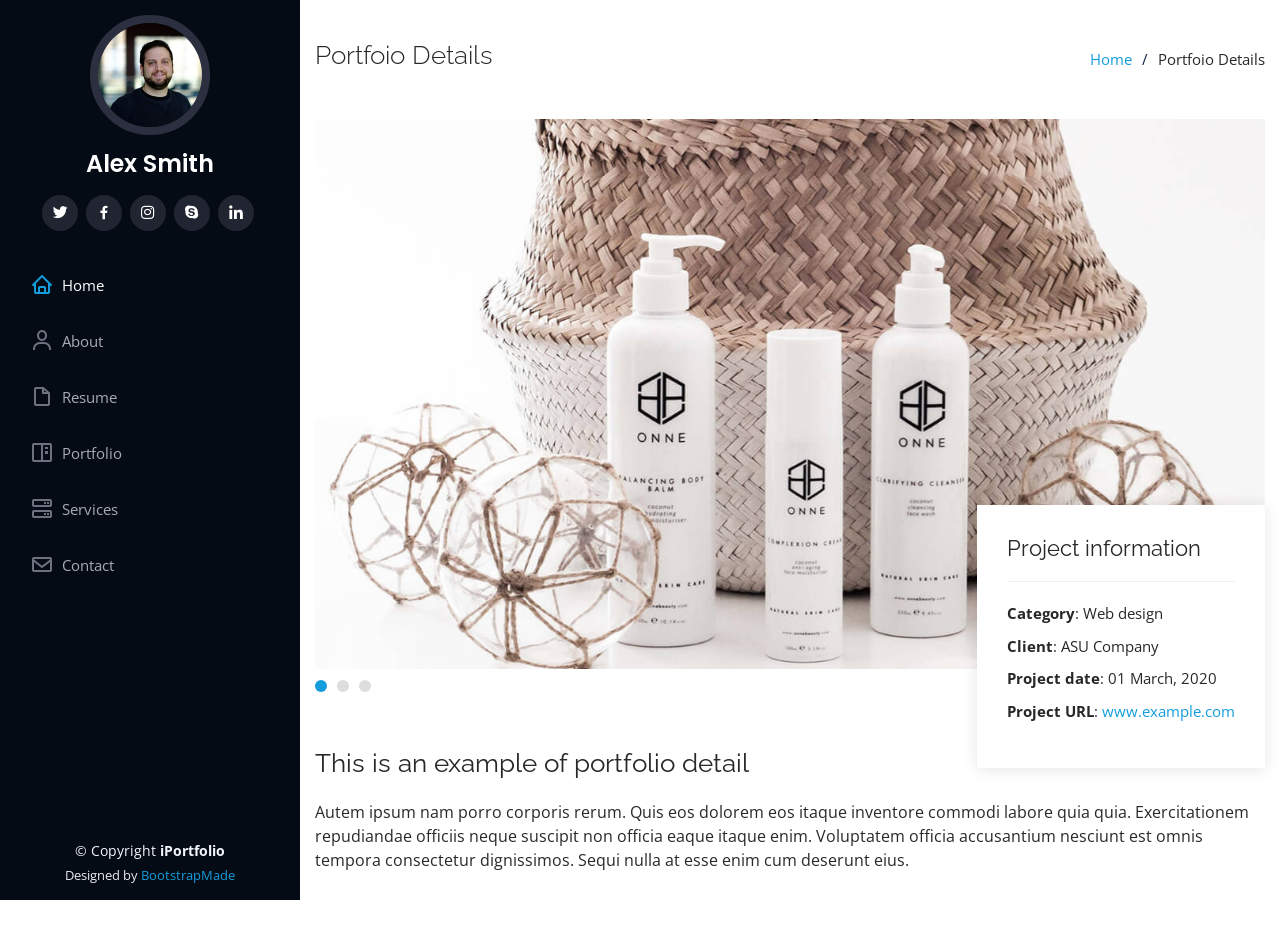
<file: portfolio-details.html>
<!DOCTYPE html>
<html lang="en">

<head>
  <meta charset="utf-8">
  <meta content="width=device-width, initial-scale=1.0" name="viewport">

  <title>Portfolio Details - iPortfolio Bootstrap Template</title>
  <meta content="" name="descriptison">
  <meta content="" name="keywords">

  <!-- Favicons -->
  <link href="assets/img/favicon.png" rel="icon">
  <link href="assets/img/apple-touch-icon.png" rel="apple-touch-icon">

  <!-- Google Fonts -->
  <link href="https://fonts.googleapis.com/css?family=Open+Sans:300,300i,400,400i,600,600i,700,700i|Raleway:300,300i,400,400i,500,500i,600,600i,700,700i|Poppins:300,300i,400,400i,500,500i,600,600i,700,700i" rel="stylesheet">

  <!-- Vendor CSS Files -->
  <link href="assets/vendor/bootstrap/css/bootstrap.min.css" rel="stylesheet">
  <link href="assets/vendor/icofont/icofont.min.css" rel="stylesheet">
  <link href="assets/vendor/boxicons/css/boxicons.min.css" rel="stylesheet">
  <link href="assets/vendor/venobox/venobox.css" rel="stylesheet">
  <link href="assets/vendor/owl.carousel/assets/owl.carousel.min.css" rel="stylesheet">
  <link href="assets/vendor/aos/aos.css" rel="stylesheet">

  <!-- Template Main CSS File -->
  <link href="assets/css/style.css" rel="stylesheet">

  <!-- =======================================================
  * Template Name: iPortfolio - v1.2.1
  * Template URL: https://bootstrapmade.com/iportfolio-bootstrap-portfolio-websites-template/
  * Author: BootstrapMade.com
  * License: https://bootstrapmade.com/license/
  ======================================================== -->
</head>

<body>

  <!-- ======= Mobile nav toggle button ======= -->
  <button type="button" class="mobile-nav-toggle d-xl-none"><i class="icofont-navigation-menu"></i></button>

  <!-- ======= Header ======= -->
  <header id="header">
    <div class="d-flex flex-column">

      <div class="profile">
        <img src="assets/img/test.jpeg" alt="" class="img-fluid rounded-circle">
        <h1 class="text-light"><a href="index.html">Alex Smith</a></h1>
        <div class="social-links mt-3 text-center">
          <a href="#" class="twitter"><i class="bx bxl-twitter"></i></a>
          <a href="#" class="facebook"><i class="bx bxl-facebook"></i></a>
          <a href="#" class="instagram"><i class="bx bxl-instagram"></i></a>
          <a href="#" class="google-plus"><i class="bx bxl-skype"></i></a>
          <a href="#" class="linkedin"><i class="bx bxl-linkedin"></i></a>
        </div>
      </div>

      <nav class="nav-menu">
        <ul>
          <li class="active"><a href="index.html"><i class="bx bx-home"></i> <span>Home</span></a></li>
          <li><a href="#about"><i class="bx bx-user"></i> <span>About</span></a></li>
          <li><a href="#resume"><i class="bx bx-file-blank"></i> <span>Resume</span></a></li>
          <li><a href="#portfolio"><i class="bx bx-book-content"></i> Portfolio</a></li>
          <li><a href="#services"><i class="bx bx-server"></i> Services</a></li>
          <li><a href="#contact"><i class="bx bx-envelope"></i> Contact</a></li>

        </ul>
      </nav><!-- .nav-menu -->
      <button type="button" class="mobile-nav-toggle d-xl-none"><i class="icofont-navigation-menu"></i></button>

    </div>
  </header><!-- End Header -->

  <main id="main">

    <!-- ======= Breadcrumbs ======= -->
    <section id="breadcrumbs" class="breadcrumbs">
      <div class="container">

        <div class="d-flex justify-content-between align-items-center">
          <h2>Portfoio Details</h2>
          <ol>
            <li><a href="index.html">Home</a></li>
            <li>Portfoio Details</li>
          </ol>
        </div>

      </div>
    </section><!-- End Breadcrumbs -->

    <!-- ======= Portfolio Details Section ======= -->
    <section id="portfolio-details" class="portfolio-details">
      <div class="container">

        <div class="portfolio-details-container">

          <div class="owl-carousel portfolio-details-carousel">
            <img src="assets/img/portfolio-details-1.jpg" class="img-fluid" alt="">
            <img src="assets/img/portfolio-details-2.jpg" class="img-fluid" alt="">
            <img src="assets/img/portfolio-details-3.jpg" class="img-fluid" alt="">
          </div>

          <div class="portfolio-info">
            <h3>Project information</h3>
            <ul>
              <li><strong>Category</strong>: Web design</li>
              <li><strong>Client</strong>: ASU Company</li>
              <li><strong>Project date</strong>: 01 March, 2020</li>
              <li><strong>Project URL</strong>: <a href="#">www.example.com</a></li>
            </ul>
          </div>

        </div>

        <div class="portfolio-description">
          <h2>This is an example of portfolio detail</h2>
          <p>
            Autem ipsum nam porro corporis rerum. Quis eos dolorem eos itaque inventore commodi labore quia quia. Exercitationem repudiandae officiis neque suscipit non officia eaque itaque enim. Voluptatem officia accusantium nesciunt est omnis tempora consectetur dignissimos. Sequi nulla at esse enim cum deserunt eius.
          </p>
        </div>

      </div>
    </section><!-- End Portfolio Details Section -->

  </main><!-- End #main -->

  <!-- ======= Footer ======= -->
  <footer id="footer">
    <div class="container">
      <div class="copyright">
        &copy; Copyright <strong><span>iPortfolio</span></strong>
      </div>
      <div class="credits">
        <!-- All the links in the footer should remain intact. -->
        <!-- You can delete the links only if you purchased the pro version. -->
        <!-- Licensing information: https://bootstrapmade.com/license/ -->
        <!-- Purchase the pro version with working PHP/AJAX contact form: https://bootstrapmade.com/iportfolio-bootstrap-portfolio-websites-template/ -->
        Designed by <a href="https://bootstrapmade.com/">BootstrapMade</a>
      </div>
    </div>
  </footer><!-- End  Footer -->

  <a href="#" class="back-to-top"><i class="icofont-simple-up"></i></a>

  <!-- Vendor JS Files -->
  <script src="assets/vendor/jquery/jquery.min.js"></script>
  <script src="assets/vendor/bootstrap/js/bootstrap.bundle.min.js"></script>
  <script src="assets/vendor/jquery.easing/jquery.easing.min.js"></script>
  <script src="assets/vendor/php-email-form/validate.js"></script>
  <script src="assets/vendor/waypoints/jquery.waypoints.min.js"></script>
  <script src="assets/vendor/counterup/counterup.min.js"></script>
  <script src="assets/vendor/isotope-layout/isotope.pkgd.min.js"></script>
  <script src="assets/vendor/venobox/venobox.min.js"></script>
  <script src="assets/vendor/owl.carousel/owl.carousel.min.js"></script>
  <script src="assets/vendor/typed.js/typed.min.js"></script>
  <script src="assets/vendor/aos/aos.js"></script>

  <!-- Template Main JS File -->
  <script src="assets/js/main.js"></script>

</body>

</html>
</file>
<file: assets/vendor/venobox/venobox.css>
/* ------ venobox.css --------*/
.vbox-overlay *, .vbox-overlay *:before, .vbox-overlay *:after{
    -webkit-backface-visibility: hidden;
    -webkit-box-sizing:border-box;
    -moz-box-sizing:border-box;
    box-sizing:border-box;
}
.vbox-overlay * { 
    -webkit-backface-visibility: visible;
    backface-visibility: visible;
}
.vbox-overlay{
    display: -webkit-flex;
    display: flex;
    -webkit-flex-direction: column;
    flex-direction: column;
    -webkit-justify-content: center;
    justify-content: center;
    -webkit-align-items: center;
    align-items: center;
    position: fixed;
    left: 0;
    top: 0;
    bottom: 0;
    right: 0;
    z-index: 1040;
    -webkit-transform:translateZ(1000px);
    transform: translateZ(1000px);
    transform-style: preserve-3d;
}

/* ----- navigation ----- */
.vbox-title{
    width: 100%;
    height: 40px;
    float: left;
    text-align: center;
    line-height: 28px;
    font-size: 12px;
    padding: 6px 40px;
    overflow: hidden;
    position: fixed;
    display: none;
    left: 0;
    z-index: 1050;
}
.vbox-close{
    cursor: pointer;
    position: fixed;
    top: -1px;
    right: 0;
    width: 50px;
    height: 40px;
    padding: 6px;
    display: block;
    background-position:10px center;
    overflow: hidden;
    font-size: 24px;
    line-height: 1;
    text-align: center;
    z-index: 1050;
}
.vbox-num{
    cursor: pointer;
    position: fixed;
    left: 0;
    height: 40px;
    display: block;
    overflow: hidden;
    line-height: 28px;
    font-size: 12px;
    padding: 6px 10px;
    display: none;
    z-index: 1050;
}
/* ----- navigation ARROWS ----- */
.vbox-next, .vbox-prev{
    position: fixed;
    top: 50%;
    margin-top: -15px;
    overflow: hidden;
    cursor: pointer;
    display: block;
    width: 45px;
    height: 45px;
    z-index: 1050;
}
.vbox-next span, .vbox-prev span{
    position: relative;
    width: 20px;
    height: 20px;
    border: 2px solid transparent;
    border-top-color: #B6B6B6;
    border-right-color: #B6B6B6;
    text-indent: -100px;
    position: absolute;
    top: 8px;
    display: block;
}
.vbox-prev{
    left: 15px;
}
.vbox-next{
    right: 15px;
}
.vbox-prev span{
    left: 10px;
    -ms-transform: rotate(-135deg);
    -webkit-transform: rotate(-135deg);
    transform: rotate(-135deg);
}
.vbox-next span{
    -ms-transform: rotate(45deg);
    -webkit-transform: rotate(45deg);
    transform: rotate(45deg);
    right: 10px;
}
/* ------- inline window ------ */
.vbox-inline{
    width: 420px;
    height: 315px;
    height: 70vh;
    padding: 10px;
    background: #fff;
    margin: 0 auto;
    overflow: auto;
    text-align: left;
}
/* ------- Video & iFrames window ------ */
.venoframe{
    max-width: 100%;
    width: 100%;
    border: none;
    width: 100%;
    height: 260px;
    height: 70vh;
}
.venoframe.vbvid{
    height: 260px;
}
@media (min-width: 768px) {
    .venoframe, .vbox-inline{
        width: 90%;
        height: 360px;
        height: 70vh;
    }
    .venoframe.vbvid{
        width: 640px;
        height: 360px;
    }
}
@media (min-width: 992px) {
    .venoframe, .vbox-inline{
        max-width: 1200px;
        width: 80%;
        height: 540px;
        height: 70vh;
    }
    .venoframe.vbvid{
        width: 960px;
        height: 540px;
    }
}
/* 
Please do NOT edit this part! 
or at least read this note: http://i.imgur.com/7C0ws9e.gif
*/
.vbox-open{
    overflow: hidden;
}
.vbox-container{
    position: absolute;
    left: 0;
    right: 0;
    top: 0;
    bottom: 0;
    overflow-x: hidden;
    overflow-y: scroll;
    overflow-scrolling: touch;
    -webkit-overflow-scrolling: touch;
    z-index: 20;
    max-height: 100%;

}

.vbox-content{
    text-align: center;
    float: left;
    width: 100%;
    position: relative;
    overflow: hidden;
    padding: 20px 4%;
}
.vbox-container img{
    max-width: 100%;
    height: auto;
}
.vbox-figlio{
    box-shadow: 0 0 12px rgba(0,0,0,0.19), 0 6px 6px rgba(0,0,0,0.23);
    max-width: 100%;
    text-align: initial;
}
img.vbox-figlio{
    -webkit-user-select: none;
-khtml-user-select: none;
-moz-user-select: none;
-o-user-select: none;
user-select: none;
}
.vbox-content.swipe-left{
    margin-left: -200px !important;
}
.vbox-content.swipe-right{
    margin-left: 200px !important;
}
.vbox-animated{
    webkit-transition: margin 300ms ease-out;
    transition: margin 300ms ease-out;
}

/* ---------- preloader ----------
 * SPINKIT 
 * http://tobiasahlin.com/spinkit/
-------------------------------- */
.sk-double-bounce,.sk-rotating-plane{width:40px;height:40px;margin:40px auto}.sk-rotating-plane{background-color:#333;-webkit-animation:sk-rotatePlane 1.2s infinite ease-in-out;animation:sk-rotatePlane 1.2s infinite ease-in-out}@-webkit-keyframes sk-rotatePlane{0%{-webkit-transform:perspective(120px) rotateX(0) rotateY(0);transform:perspective(120px) rotateX(0) rotateY(0)}50%{-webkit-transform:perspective(120px) rotateX(-180.1deg) rotateY(0);transform:perspective(120px) rotateX(-180.1deg) rotateY(0)}100%{-webkit-transform:perspective(120px) rotateX(-180deg) rotateY(-179.9deg);transform:perspective(120px) rotateX(-180deg) rotateY(-179.9deg)}}@keyframes sk-rotatePlane{0%{-webkit-transform:perspective(120px) rotateX(0) rotateY(0);transform:perspective(120px) rotateX(0) rotateY(0)}50%{-webkit-transform:perspective(120px) rotateX(-180.1deg) rotateY(0);transform:perspective(120px) rotateX(-180.1deg) rotateY(0)}100%{-webkit-transform:perspective(120px) rotateX(-180deg) rotateY(-179.9deg);transform:perspective(120px) rotateX(-180deg) rotateY(-179.9deg)}}.sk-double-bounce{position:relative}.sk-double-bounce .sk-child{width:100%;height:100%;border-radius:50%;background-color:#333;opacity:.6;position:absolute;top:0;left:0;-webkit-animation:sk-doubleBounce 2s infinite ease-in-out;animation:sk-doubleBounce 2s infinite ease-in-out}.sk-chasing-dots .sk-child,.sk-spinner-pulse,.sk-three-bounce .sk-child{background-color:#333;border-radius:100%}.sk-double-bounce .sk-double-bounce2{-webkit-animation-delay:-1s;animation-delay:-1s}@-webkit-keyframes sk-doubleBounce{0%,100%{-webkit-transform:scale(0);transform:scale(0)}50%{-webkit-transform:scale(1);transform:scale(1)}}@keyframes sk-doubleBounce{0%,100%{-webkit-transform:scale(0);transform:scale(0)}50%{-webkit-transform:scale(1);transform:scale(1)}}.sk-wave{margin:40px auto;width:50px;height:40px;text-align:center;font-size:10px}.sk-wave .sk-rect{background-color:#333;height:100%;width:6px;display:inline-block;-webkit-animation:sk-waveStretchDelay 1.2s infinite ease-in-out;animation:sk-waveStretchDelay 1.2s infinite ease-in-out}.sk-wave .sk-rect1{-webkit-animation-delay:-1.2s;animation-delay:-1.2s}.sk-wave .sk-rect2{-webkit-animation-delay:-1.1s;animation-delay:-1.1s}.sk-wave .sk-rect3{-webkit-animation-delay:-1s;animation-delay:-1s}.sk-wave .sk-rect4{-webkit-animation-delay:-.9s;animation-delay:-.9s}.sk-wave .sk-rect5{-webkit-animation-delay:-.8s;animation-delay:-.8s}@-webkit-keyframes sk-waveStretchDelay{0%,100%,40%{-webkit-transform:scaleY(.4);transform:scaleY(.4)}20%{-webkit-transform:scaleY(1);transform:scaleY(1)}}@keyframes sk-waveStretchDelay{0%,100%,40%{-webkit-transform:scaleY(.4);transform:scaleY(.4)}20%{-webkit-transform:scaleY(1);transform:scaleY(1)}}.sk-wandering-cubes{margin:40px auto;width:40px;height:40px;position:relative}.sk-wandering-cubes .sk-cube{background-color:#333;width:10px;height:10px;position:absolute;top:0;left:0;-webkit-animation:sk-wanderingCube 1.8s ease-in-out -1.8s infinite both;animation:sk-wanderingCube 1.8s ease-in-out -1.8s infinite both}.sk-chasing-dots,.sk-spinner-pulse{width:40px;height:40px;margin:40px auto}.sk-wandering-cubes .sk-cube2{-webkit-animation-delay:-.9s;animation-delay:-.9s}@-webkit-keyframes sk-wanderingCube{0%{-webkit-transform:rotate(0);transform:rotate(0)}25%{-webkit-transform:translateX(30px) rotate(-90deg) scale(.5);transform:translateX(30px) rotate(-90deg) scale(.5)}50%{-webkit-transform:translateX(30px) translateY(30px) rotate(-179deg);transform:translateX(30px) translateY(30px) rotate(-179deg)}50.1%{-webkit-transform:translateX(30px) translateY(30px) rotate(-180deg);transform:translateX(30px) translateY(30px) rotate(-180deg)}75%{-webkit-transform:translateX(0) translateY(30px) rotate(-270deg) scale(.5);transform:translateX(0) translateY(30px) rotate(-270deg) scale(.5)}100%{-webkit-transform:rotate(-360deg);transform:rotate(-360deg)}}@keyframes sk-wanderingCube{0%{-webkit-transform:rotate(0);transform:rotate(0)}25%{-webkit-transform:translateX(30px) rotate(-90deg) scale(.5);transform:translateX(30px) rotate(-90deg) scale(.5)}50%{-webkit-transform:translateX(30px) translateY(30px) rotate(-179deg);transform:translateX(30px) translateY(30px) rotate(-179deg)}50.1%{-webkit-transform:translateX(30px) translateY(30px) rotate(-180deg);transform:translateX(30px) translateY(30px) rotate(-180deg)}75%{-webkit-transform:translateX(0) translateY(30px) rotate(-270deg) scale(.5);transform:translateX(0) translateY(30px) rotate(-270deg) scale(.5)}100%{-webkit-transform:rotate(-360deg);transform:rotate(-360deg)}}.sk-spinner-pulse{-webkit-animation:sk-pulseScaleOut 1s infinite ease-in-out;animation:sk-pulseScaleOut 1s infinite ease-in-out}@-webkit-keyframes sk-pulseScaleOut{0%{-webkit-transform:scale(0);transform:scale(0)}100%{-webkit-transform:scale(1);transform:scale(1);opacity:0}}@keyframes sk-pulseScaleOut{0%{-webkit-transform:scale(0);transform:scale(0)}100%{-webkit-transform:scale(1);transform:scale(1);opacity:0}}.sk-chasing-dots{position:relative;text-align:center;-webkit-animation:sk-chasingDotsRotate 2s infinite linear;animation:sk-chasingDotsRotate 2s infinite linear}.sk-chasing-dots .sk-child{width:60%;height:60%;display:inline-block;position:absolute;top:0;-webkit-animation:sk-chasingDotsBounce 2s infinite ease-in-out;animation:sk-chasingDotsBounce 2s infinite ease-in-out}.sk-chasing-dots .sk-dot2{top:auto;bottom:0;-webkit-animation-delay:-1s;animation-delay:-1s}@-webkit-keyframes sk-chasingDotsRotate{100%{-webkit-transform:rotate(360deg);transform:rotate(360deg)}}@keyframes sk-chasingDotsRotate{100%{-webkit-transform:rotate(360deg);transform:rotate(360deg)}}@-webkit-keyframes sk-chasingDotsBounce{0%,100%{-webkit-transform:scale(0);transform:scale(0)}50%{-webkit-transform:scale(1);transform:scale(1)}}@keyframes sk-chasingDotsBounce{0%,100%{-webkit-transform:scale(0);transform:scale(0)}50%{-webkit-transform:scale(1);transform:scale(1)}}.sk-three-bounce{margin:40px auto;width:80px;text-align:center}.sk-three-bounce .sk-child{width:20px;height:20px;display:inline-block;-webkit-animation:sk-three-bounce 1.4s ease-in-out 0s infinite both;animation:sk-three-bounce 1.4s ease-in-out 0s infinite both}.sk-circle .sk-child:before,.sk-fading-circle .sk-circle:before{display:block;border-radius:100%;content:'';background-color:#333}.sk-three-bounce .sk-bounce1{-webkit-animation-delay:-.32s;animation-delay:-.32s}.sk-three-bounce .sk-bounce2{-webkit-animation-delay:-.16s;animation-delay:-.16s}@-webkit-keyframes sk-three-bounce{0%,100%,80%{-webkit-transform:scale(0);transform:scale(0)}40%{-webkit-transform:scale(1);transform:scale(1)}}@keyframes sk-three-bounce{0%,100%,80%{-webkit-transform:scale(0);transform:scale(0)}40%{-webkit-transform:scale(1);transform:scale(1)}}.sk-circle{margin:40px auto;width:40px;height:40px;position:relative}.sk-circle .sk-child{width:100%;height:100%;position:absolute;left:0;top:0}.sk-circle .sk-child:before{margin:0 auto;width:15%;height:15%;-webkit-animation:sk-circleBounceDelay 1.2s infinite ease-in-out both;animation:sk-circleBounceDelay 1.2s infinite ease-in-out both}.sk-circle .sk-circle2{-webkit-transform:rotate(30deg);-ms-transform:rotate(30deg);transform:rotate(30deg)}.sk-circle .sk-circle3{-webkit-transform:rotate(60deg);-ms-transform:rotate(60deg);transform:rotate(60deg)}.sk-circle .sk-circle4{-webkit-transform:rotate(90deg);-ms-transform:rotate(90deg);transform:rotate(90deg)}.sk-circle .sk-circle5{-webkit-transform:rotate(120deg);-ms-transform:rotate(120deg);transform:rotate(120deg)}.sk-circle .sk-circle6{-webkit-transform:rotate(150deg);-ms-transform:rotate(150deg);transform:rotate(150deg)}.sk-circle .sk-circle7{-webkit-transform:rotate(180deg);-ms-transform:rotate(180deg);transform:rotate(180deg)}.sk-circle .sk-circle8{-webkit-transform:rotate(210deg);-ms-transform:rotate(210deg);transform:rotate(210deg)}.sk-circle .sk-circle9{-webkit-transform:rotate(240deg);-ms-transform:rotate(240deg);transform:rotate(240deg)}.sk-circle .sk-circle10{-webkit-transform:rotate(270deg);-ms-transform:rotate(270deg);transform:rotate(270deg)}.sk-circle .sk-circle11{-webkit-transform:rotate(300deg);-ms-transform:rotate(300deg);transform:rotate(300deg)}.sk-circle .sk-circle12{-webkit-transform:rotate(330deg);-ms-transform:rotate(330deg);transform:rotate(330deg)}.sk-circle .sk-circle2:before{-webkit-animation-delay:-1.1s;animation-delay:-1.1s}.sk-circle .sk-circle3:before{-webkit-animation-delay:-1s;animation-delay:-1s}.sk-circle .sk-circle4:before{-webkit-animation-delay:-.9s;animation-delay:-.9s}.sk-circle .sk-circle5:before{-webkit-animation-delay:-.8s;animation-delay:-.8s}.sk-circle .sk-circle6:before{-webkit-animation-delay:-.7s;animation-delay:-.7s}.sk-circle .sk-circle7:before{-webkit-animation-delay:-.6s;animation-delay:-.6s}.sk-circle .sk-circle8:before{-webkit-animation-delay:-.5s;animation-delay:-.5s}.sk-circle .sk-circle9:before{-webkit-animation-delay:-.4s;animation-delay:-.4s}.sk-circle .sk-circle10:before{-webkit-animation-delay:-.3s;animation-delay:-.3s}.sk-circle .sk-circle11:before{-webkit-animation-delay:-.2s;animation-delay:-.2s}.sk-circle .sk-circle12:before{-webkit-animation-delay:-.1s;animation-delay:-.1s}@-webkit-keyframes sk-circleBounceDelay{0%,100%,80%{-webkit-transform:scale(0);transform:scale(0)}40%{-webkit-transform:scale(1);transform:scale(1)}}@keyframes sk-circleBounceDelay{0%,100%,80%{-webkit-transform:scale(0);transform:scale(0)}40%{-webkit-transform:scale(1);transform:scale(1)}}.sk-cube-grid{width:40px;height:40px;margin:40px auto}.sk-cube-grid .sk-cube{width:33.33%;height:33.33%;background-color:#333;float:left;-webkit-animation:sk-cubeGridScaleDelay 1.3s infinite ease-in-out;animation:sk-cubeGridScaleDelay 1.3s infinite ease-in-out}.sk-cube-grid .sk-cube1{-webkit-animation-delay:.2s;animation-delay:.2s}.sk-cube-grid .sk-cube2{-webkit-animation-delay:.3s;animation-delay:.3s}.sk-cube-grid .sk-cube3{-webkit-animation-delay:.4s;animation-delay:.4s}.sk-cube-grid .sk-cube4{-webkit-animation-delay:.1s;animation-delay:.1s}.sk-cube-grid .sk-cube5{-webkit-animation-delay:.2s;animation-delay:.2s}.sk-cube-grid .sk-cube6{-webkit-animation-delay:.3s;animation-delay:.3s}.sk-cube-grid .sk-cube7{-webkit-animation-delay:0ms;animation-delay:0ms}.sk-cube-grid .sk-cube8{-webkit-animation-delay:.1s;animation-delay:.1s}.sk-cube-grid .sk-cube9{-webkit-animation-delay:.2s;animation-delay:.2s}@-webkit-keyframes sk-cubeGridScaleDelay{0%,100%,70%{-webkit-transform:scale3D(1,1,1);transform:scale3D(1,1,1)}35%{-webkit-transform:scale3D(0,0,1);transform:scale3D(0,0,1)}}@keyframes sk-cubeGridScaleDelay{0%,100%,70%{-webkit-transform:scale3D(1,1,1);transform:scale3D(1,1,1)}35%{-webkit-transform:scale3D(0,0,1);transform:scale3D(0,0,1)}}.sk-fading-circle{margin:40px auto;width:40px;height:40px;position:relative}.sk-fading-circle .sk-circle{width:100%;height:100%;position:absolute;left:0;top:0}.sk-fading-circle .sk-circle:before{margin:0 auto;width:15%;height:15%;-webkit-animation:sk-circleFadeDelay 1.2s infinite ease-in-out both;animation:sk-circleFadeDelay 1.2s infinite ease-in-out both}.sk-fading-circle .sk-circle2{-webkit-transform:rotate(30deg);-ms-transform:rotate(30deg);transform:rotate(30deg)}.sk-fading-circle .sk-circle3{-webkit-transform:rotate(60deg);-ms-transform:rotate(60deg);transform:rotate(60deg)}.sk-fading-circle .sk-circle4{-webkit-transform:rotate(90deg);-ms-transform:rotate(90deg);transform:rotate(90deg)}.sk-fading-circle .sk-circle5{-webkit-transform:rotate(120deg);-ms-transform:rotate(120deg);transform:rotate(120deg)}.sk-fading-circle .sk-circle6{-webkit-transform:rotate(150deg);-ms-transform:rotate(150deg);transform:rotate(150deg)}.sk-fading-circle .sk-circle7{-webkit-transform:rotate(180deg);-ms-transform:rotate(180deg);transform:rotate(180deg)}.sk-fading-circle .sk-circle8{-webkit-transform:rotate(210deg);-ms-transform:rotate(210deg);transform:rotate(210deg)}.sk-fading-circle .sk-circle9{-webkit-transform:rotate(240deg);-ms-transform:rotate(240deg);transform:rotate(240deg)}.sk-fading-circle .sk-circle10{-webkit-transform:rotate(270deg);-ms-transform:rotate(270deg);transform:rotate(270deg)}.sk-fading-circle .sk-circle11{-webkit-transform:rotate(300deg);-ms-transform:rotate(300deg);transform:rotate(300deg)}.sk-fading-circle .sk-circle12{-webkit-transform:rotate(330deg);-ms-transform:rotate(330deg);transform:rotate(330deg)}.sk-fading-circle .sk-circle2:before{-webkit-animation-delay:-1.1s;animation-delay:-1.1s}.sk-fading-circle .sk-circle3:before{-webkit-animation-delay:-1s;animation-delay:-1s}.sk-fading-circle .sk-circle4:before{-webkit-animation-delay:-.9s;animation-delay:-.9s}.sk-fading-circle .sk-circle5:before{-webkit-animation-delay:-.8s;animation-delay:-.8s}.sk-fading-circle .sk-circle6:before{-webkit-animation-delay:-.7s;animation-delay:-.7s}.sk-fading-circle .sk-circle7:before{-webkit-animation-delay:-.6s;animation-delay:-.6s}.sk-fading-circle .sk-circle8:before{-webkit-animation-delay:-.5s;animation-delay:-.5s}.sk-fading-circle .sk-circle9:before{-webkit-animation-delay:-.4s;animation-delay:-.4s}.sk-fading-circle .sk-circle10:before{-webkit-animation-delay:-.3s;animation-delay:-.3s}.sk-fading-circle .sk-circle11:before{-webkit-animation-delay:-.2s;animation-delay:-.2s}.sk-fading-circle .sk-circle12:before{-webkit-animation-delay:-.1s;animation-delay:-.1s}@-webkit-keyframes sk-circleFadeDelay{0%,100%,39%{opacity:0}40%{opacity:1}}@keyframes sk-circleFadeDelay{0%,100%,39%{opacity:0}40%{opacity:1}}.sk-folding-cube{margin:40px auto;width:40px;height:40px;position:relative;-webkit-transform:rotateZ(45deg);transform:rotateZ(45deg)}.sk-folding-cube .sk-cube{float:left;width:50%;height:50%;position:relative;-webkit-transform:scale(1.1);-ms-transform:scale(1.1);transform:scale(1.1)}.sk-folding-cube .sk-cube:before{content:'';position:absolute;top:0;left:0;width:100%;height:100%;background-color:#333;-webkit-animation:sk-foldCubeAngle 2.4s infinite linear both;animation:sk-foldCubeAngle 2.4s infinite linear both;-webkit-transform-origin:100% 100%;-ms-transform-origin:100% 100%;transform-origin:100% 100%}.sk-folding-cube .sk-cube2{-webkit-transform:scale(1.1) rotateZ(90deg);transform:scale(1.1) rotateZ(90deg)}.sk-folding-cube .sk-cube3{-webkit-transform:scale(1.1) rotateZ(180deg);transform:scale(1.1) rotateZ(180deg)}.sk-folding-cube .sk-cube4{-webkit-transform:scale(1.1) rotateZ(270deg);transform:scale(1.1) rotateZ(270deg)}.sk-folding-cube .sk-cube2:before{-webkit-animation-delay:.3s;animation-delay:.3s}.sk-folding-cube .sk-cube3:before{-webkit-animation-delay:.6s;animation-delay:.6s}.sk-folding-cube .sk-cube4:before{-webkit-animation-delay:.9s;animation-delay:.9s}@-webkit-keyframes sk-foldCubeAngle{0%,10%{-webkit-transform:perspective(140px) rotateX(-180deg);transform:perspective(140px) rotateX(-180deg);opacity:0}25%,75%{-webkit-transform:perspective(140px) rotateX(0);transform:perspective(140px) rotateX(0);opacity:1}100%,90%{-webkit-transform:perspective(140px) rotateY(180deg);transform:perspective(140px) rotateY(180deg);opacity:0}}@keyframes sk-foldCubeAngle{0%,10%{-webkit-transform:perspective(140px) rotateX(-180deg);transform:perspective(140px) rotateX(-180deg);opacity:0}25%,75%{-webkit-transform:perspective(140px) rotateX(0);transform:perspective(140px) rotateX(0);opacity:1}100%,90%{-webkit-transform:perspective(140px) rotateY(180deg);transform:perspective(140px) rotateY(180deg);opacity:0}}
</file>
<file: assets/css/style.css>
/**
* Template Name: iPortfolio - v1.2.1
* Template URL: https://bootstrapmade.com/iportfolio-bootstrap-portfolio-websites-template/
* Author: BootstrapMade.com
* License: https://bootstrapmade.com/license/
*/

/*--------------------------------------------------------------
# General
--------------------------------------------------------------*/
body {
  font-family: "Open Sans", sans-serif;
  color: #272829;
}

a {
  color: #149ddd;
}

a:hover {
  color: #37b3ed;
  text-decoration: none;
}

h1, h2, h3, h4, h5, h6 {
  font-family: "Raleway", sans-serif;
}

/*--------------------------------------------------------------
# Back to top button
--------------------------------------------------------------*/
.back-to-top {
  position: fixed;
  display: none;
  width: 40px;
  height: 40px;
  border-radius: 50px;
  right: 15px;
  bottom: 15px;
  background: #149ddd;
  color: #fff;
  transition: display 0.5s ease-in-out;
  z-index: 99999;
}

.back-to-top i {
  font-size: 24px;
  position: absolute;
  top: 7px;
  left: 8px;
}

.back-to-top:hover {
  color: #fff;
  background: #2eafec;
  transition: background 0.2s ease-in-out;
}

/*--------------------------------------------------------------
# Header
--------------------------------------------------------------*/
#header {
  position: fixed;
  top: 0;
  left: 0;
  bottom: 0;
  width: 300px;
  transition: all ease-in-out 0.5s;
  z-index: 9997;
  transition: all 0.5s;
  padding: 0 15px;
  background: #040b14;
  overflow-y: auto;
}

#header .profile img {
  margin: 15px auto;
  display: block;
  width: 120px;
  border: 8px solid #2c2f3f;
}

#header .profile h1 {
  font-size: 24px;
  margin: 0;
  padding: 0;
  font-weight: 600;
  -moz-text-align-last: center;
  text-align-last: center;
  font-family: "Poppins", sans-serif;
}

#header .profile h1 a, #header .profile h1 a:hover {
  color: #fff;
  text-decoration: none;
}

#header .profile .social-links a {
  font-size: 18px;
  display: inline-block;
  background: #212431;
  color: #fff;
  line-height: 1;
  padding: 8px 0;
  margin-right: 4px;
  border-radius: 50%;
  text-align: center;
  width: 36px;
  height: 36px;
  transition: 0.3s;
}

#header .profile .social-links a:hover {
  background: #149ddd;
  color: #fff;
  text-decoration: none;
}

#main {
  margin-left: 300px;
}

@media (max-width: 1199px) {
  #header {
    left: -300px;
  }
  #main {
    margin-left: 0;
  }
}

/*--------------------------------------------------------------
# Navigation Menu
--------------------------------------------------------------*/
/* Desktop Navigation */
.nav-menu {
  padding-top: 30px;
}

.nav-menu * {
  margin: 0;
  padding: 0;
  list-style: none;
}

.nav-menu > ul > li {
  position: relative;
  white-space: nowrap;
}

.nav-menu a {
  display: flex;
  align-items: center;
  color: #a8a9b4;
  padding: 12px 15px;
  margin-bottom: 8px;
  transition: 0.3s;
  font-size: 15px;
}

.nav-menu a i {
  font-size: 24px;
  padding-right: 8px;
  color: #6f7180;
}

.nav-menu a:hover, .nav-menu .active > a, .nav-menu li:hover > a {
  text-decoration: none;
  color: #fff;
}

.nav-menu a:hover i, .nav-menu .active > a i, .nav-menu li:hover > a i {
  color: #149ddd;
}

/* Mobile Navigation */
.mobile-nav-toggle {
  position: fixed;
  right: 15px;
  top: 15px;
  z-index: 9998;
  border: 0;
  background: none;
  font-size: 24px;
  transition: all 0.4s;
  outline: none !important;
  line-height: 1;
  cursor: pointer;
  text-align: right;
}

.mobile-nav-toggle i {
  color: #149ddd;
}

.mobile-nav-active {
  overflow: hidden;
}

.mobile-nav-active #header {
  left: 0;
}

.mobile-nav-active .mobile-nav-toggle i {
  color: #fff;
}

/*--------------------------------------------------------------
# Hero Section
--------------------------------------------------------------*/
#hero {
  width: 100%;
  height: 100vh;
  background: url("../img/board_game.jpg") top center;
  background-size: cover;
}

#hero:before {
  content: "";
  background: rgba(5, 13, 24, 0.3);
  position: absolute;
  bottom: 0;
  top: 0;
  left: 0;
  right: 0;
  z-index: 1;
}

#hero .hero-container {
  position: relative;
  z-index: 2;
  min-width: 300px;
}

#hero h1 {
  margin: 0 0 10px 0;
  font-size: 64px;
  font-weight: 700;
  line-height: 56px;
  color: #fff;
}

#hero p {
  color: #fff;
  margin-bottom: 50px;
  font-size: 26px;
  font-family: "Poppins", sans-serif;
}

#hero p span {
  color: #fff;
  padding-bottom: 4px;
  letter-spacing: 1px;
  border-bottom: 3px solid #149ddd;
}

@media (min-width: 1024px) {
  #hero {
    background-attachment: fixed;
  }
}

@media (max-width: 768px) {
  #hero h1 {
    font-size: 28px;
    line-height: 36px;
  }
  #hero h2 {
    font-size: 18px;
    line-height: 24px;
    margin-bottom: 30px;
  }
}

/*--------------------------------------------------------------
# Sections General
--------------------------------------------------------------*/
section {
  padding: 60px 0;
  overflow: hidden;
}

.section-bg {
  background: #f5f8fd;
}

.section-title {
  padding-bottom: 30px;
  text-align: center;
}

.section-title h2 {
  font-size: 32px;
  font-weight: bold;
  margin-bottom: 20px;
  padding-bottom: 20px;
  position: relative;
  color: #173b6c;
}

.devicons {
  font-size: 4rem;
}

.skill-box {
  display: flex;
  flex-wrap: wrap;
  justify-content: space-evenly;
}

.section-title h2::after {
  content: '';
  position: absolute;
  display: block;
  width: 50px;
  height: 3px;
  background: #149ddd;
  bottom: 0;
  left: 47.5%;
}

.section-title p {
  margin-bottom: 0;
}

/*--------------------------------------------------------------
# About
--------------------------------------------------------------*/
.about .content h3 {
  font-weight: 700;
  font-size: 26px;
  color: #173b6c;
}

.about .content h4 {
  font-weight: 700;
  font-size: 22px;
  color: #173b6c;
}

.about .content ul {
  list-style: none;
  padding: 0;
}

.about .content ul li {
  padding-bottom: 10px;
}

.about .content ul i {
  font-size: 20px;
  padding-right: 2px;
  color: #149ddd;
}

.about .content p:last-child {
  margin-bottom: 0;
}

/*--------------------------------------------------------------
# Facts
--------------------------------------------------------------*/
.facts {
  padding-bottom: 30px;
}

.facts .count-box {
  padding: 30px;
  width: 100%;
}

.facts .count-box i {
  display: block;
  font-size: 44px;
  color: #149ddd;
  float: left;
}

.facts .count-box span {
  font-size: 48px;
  line-height: 40px;
  display: block;
  font-weight: 700;
  color: #050d18;
  margin-left: 60px;
}

.facts .count-box p {
  padding: 15px 0 0 0;
  margin: 0 0 0 60px;
  font-family: "Raleway", sans-serif;
  font-size: 14px;
  color: #122f57;
}

.facts .count-box a {
  font-weight: 600;
  display: block;
  margin-top: 20px;
  color: #122f57;
  font-size: 15px;
  font-family: "Poppins", sans-serif;
  transition: ease-in-out 0.3s;
}

.facts .count-box a:hover {
  color: #1f5297;
}

/*--------------------------------------------------------------
# Akills
--------------------------------------------------------------*/
.skills .progress {
  height: 50px;
  display: block;
  background: none;
}

.skills .progress .skill {
  padding: 0;
  margin: 0 0 6px 0;
  text-transform: uppercase;
  display: block;
  font-weight: 600;
  font-family: "Poppins", sans-serif;
  color: #050d18;
}

.skills .progress .skill .val {
  float: right;
  font-style: normal;
}

.skills .progress-bar-wrap {
  background: #dce8f8;
}

.skills .progress-bar {
  width: 1px;
  height: 10px;
  transition: .9s;
  background-color: #149ddd;
}

/*--------------------------------------------------------------
# Resume
--------------------------------------------------------------*/
.resume .resume-title {
  font-size: 26px;
  font-weight: 700;
  margin-top: 20px;
  margin-bottom: 20px;
  color: #050d18;
}

.resume .resume-item {
  padding: 0 0 20px 20px;
  margin-top: -2px;
  border-left: 2px solid #1f5297;
  position: relative;
}

.resume .resume-item h4 {
  line-height: 18px;
  font-size: 18px;
  font-weight: 600;
  text-transform: uppercase;
  font-family: "Poppins", sans-serif;
  color: #050d18;
  margin-bottom: 10px;
}

.resume .resume-item h5 {
  font-size: 16px;
  background: #e4edf9;
  padding: 5px 15px;
  display: inline-block;
  font-weight: 600;
  margin-bottom: 10px;
}

.resume .resume-item ul {
  padding-left: 20px;
}

.resume .resume-item ul li {
  padding-bottom: 10px;
}

.resume .resume-item:last-child {
  padding-bottom: 0;
}

.resume .resume-item::before {
  content: "";
  position: absolute;
  width: 16px;
  height: 16px;
  border-radius: 50px;
  left: -9px;
  top: 0;
  background: #fff;
  border: 2px solid #1f5297;
}

/*--------------------------------------------------------------
# Portfolio
--------------------------------------------------------------*/
.portfolio .portfolio-item {
  margin-bottom: 30px;
}

.portfolio #portfolio-flters {
  padding: 0;
  margin: 0 auto 35px auto;
  list-style: none;
  text-align: center;
  background: #fff;
  border-radius: 50px;
  padding: 2px 15px;
}

.portfolio #portfolio-flters li {
  cursor: pointer;
  display: inline-block;
  padding: 10px 15px 8px 15px;
  font-size: 14px;
  font-weight: 600;
  line-height: 1;
  text-transform: uppercase;
  color: #272829;
  margin-bottom: 5px;
  transition: all 0.3s ease-in-out;
}

.portfolio #portfolio-flters li:hover, .portfolio #portfolio-flters li.filter-active {
  color: #149ddd;
}

.portfolio #portfolio-flters li:last-child {
  margin-right: 0;
}

.portfolio .portfolio-wrap {
  transition: 0.3s;
  position: relative;
  overflow: hidden;
  z-index: 1;
}

.portfolio .portfolio-wrap::before {
  content: "";
  background: rgba(255, 255, 255, 0.5);
  position: absolute;
  left: 0;
  right: 0;
  top: 0;
  bottom: 0;
  transition: all ease-in-out 0.3s;
  z-index: 2;
  opacity: 0;
}

.portfolio .portfolio-wrap .portfolio-links {
  opacity: 1;
  left: 0;
  right: 0;
  bottom: -60px;
  z-index: 3;
  position: absolute;
  transition: all ease-in-out 0.3s;
  display: flex;
  justify-content: center;
}

.portfolio .portfolio-wrap .portfolio-links a {
  color: #fff;
  font-size: 28px;
  text-align: center;
  background: rgba(20, 157, 221, 0.75);
  transition: 0.3s;
  width: 50%;
}

/* .portfolio .portfolio-wrap .portfolio-links a:hover {
  background: rgba(20, 157, 221, 0.95);
} */

.portfolio .portfolio-wrap .portfolio-links a + a {
  border-left: 1px solid #37b3ed;
}

.portfolio .portfolio-wrap:hover::before {
  top: 0;
  left: 0;
  right: 0;
  bottom: 0;
  opacity: 1;
}

.portfolio .portfolio-wrap:hover .portfolio-links {
  opacity: 1;
  bottom: 0;
}

/*--------------------------------------------------------------
# Services
--------------------------------------------------------------*/
.services .icon-box {
  margin-bottom: 20px;
}

.services .icon {
  float: left;
  display: flex;
  align-items: center;
  justify-content: center;
  width: 54px;
  height: 54px;
  background: #149ddd;
  border-radius: 50%;
  transition: 0.5s;
  border: 1px solid #149ddd;
}

.services .icon i {
  color: #fff;
  font-size: 24px;
}

.services .icon-box:hover .icon {
  background: #fff;
}

.services .icon-box:hover .icon i {
  color: #149ddd;
}

.services .title {
  margin-left: 80px;
  font-weight: 700;
  margin-bottom: 15px;
  font-size: 18px;
}

.services .title a {
  color: #343a40;
}

.services .title a:hover {
  color: #149ddd;
}

.services .description {
  margin-left: 80px;
  line-height: 24px;
  font-size: 14px;
}

/*--------------------------------------------------------------
# Testimonials
--------------------------------------------------------------*/
.testimonials .testimonial-item {
  box-sizing: content-box;
  text-align: center;
  min-height: 320px;
}

.testimonials .testimonial-item .testimonial-img {
  width: 90px;
  border-radius: 50%;
  margin: 0 auto;
}

.testimonials .testimonial-item h3 {
  font-size: 18px;
  font-weight: bold;
  margin: 10px 0 5px 0;
  color: #111;
}

.testimonials .testimonial-item h4 {
  font-size: 15px;
  font-weight: bold;
  margin: 10px 0 5px 0;
  color: #111;
}

.testimonials .testimonial-item h4 {
  font-size: 14px;
  color: #999;
  margin: 0;
}

.testimonials .testimonial-item .quote-icon-left, .testimonials .testimonial-item .quote-icon-right {
  color: #c3e8fa;
  font-size: 26px;
}

.testimonials .testimonial-item .quote-icon-left {
  display: inline-block;
  left: -5px;
  position: relative;
}

.testimonials .testimonial-item .quote-icon-right {
  display: inline-block;
  right: -5px;
  position: relative;
  top: 10px;
}

.testimonials .testimonial-item p {
  font-style: italic;
  margin: 0 15px 15px 15px;
  padding: 20px;
  background: #fff;
  position: relative;
  margin-bottom: 35px;
  border-radius: 6px;
  box-shadow: 0px 2px 15px rgba(0, 0, 0, 0.1);
}

.testimonials .testimonial-item p::after {
  content: "";
  width: 0;
  height: 0;
  border-top: 20px solid #fff;
  border-right: 20px solid transparent;
  border-left: 20px solid transparent;
  position: absolute;
  bottom: -20px;
  left: calc(50% - 20px);
}

.testimonials .owl-nav, .testimonials .owl-dots {
  margin-top: 5px;
  text-align: center;
}

.testimonials .owl-dot {
  display: inline-block;
  margin: 0 5px;
  width: 12px;
  height: 12px;
  border-radius: 50%;
  background-color: #ddd !important;
}

.testimonials .owl-dot.active {
  background-color: #149ddd !important;
}

@media (max-width: 767px) {
  .testimonials {
    margin: 30px 10px;
  }
}

/*--------------------------------------------------------------
# Contact
--------------------------------------------------------------*/
.contact {
  padding-bottom: 130px;
}

.contact .info {
  padding: 30px;
  background: #fff;
  width: 100%;
  box-shadow: 0 0 24px 0 rgba(0, 0, 0, 0.12);
}

.contact .info i {
  font-size: 20px;
  color: #149ddd;
  float: left;
  width: 44px;
  height: 44px;
  background: #dff3fc;
  display: flex;
  justify-content: center;
  align-items: center;
  border-radius: 50px;
  transition: all 0.3s ease-in-out;
}

.contact .info h4 {
  padding: 0 0 0 60px;
  font-size: 22px;
  font-weight: 600;
  margin-bottom: 5px;
  color: #050d18;
}

.contact .info p {
  padding: 0 0 10px 60px;
  margin-bottom: 20px;
  font-size: 14px;
  color: #173b6c;
}

.contact .info .email p {
  padding-top: 5px;
}

.contact .info .social-links {
  padding-left: 60px;
}

.contact .info .social-links a {
  font-size: 18px;
  display: inline-block;
  background: #333;
  color: #fff;
  line-height: 1;
  padding: 8px 0;
  border-radius: 50%;
  text-align: center;
  width: 36px;
  height: 36px;
  transition: 0.3s;
  margin-right: 10px;
}

.contact .info .social-links a:hover {
  background: #149ddd;
  color: #fff;
}

.contact .info .email:hover i, .contact .info .address:hover i, .contact .info .phone:hover i {
  background: #149ddd;
  color: #fff;
}

.contact .php-email-form {
  width: 100%;
  padding: 30px;
  background: #fff;
  box-shadow: 0 0 24px 0 rgba(0, 0, 0, 0.12);
}

.contact .php-email-form .form-group {
  padding-bottom: 8px;
}

.contact .php-email-form .validate {
  display: none;
  color: red;
  margin: 0 0 15px 0;
  font-weight: 400;
  font-size: 13px;
}

.contact .php-email-form .error-message {
  display: none;
  color: #fff;
  background: #ed3c0d;
  text-align: center;
  padding: 15px;
  font-weight: 600;
}

.contact .php-email-form .sent-message {
  display: none;
  color: #fff;
  background: #18d26e;
  text-align: center;
  padding: 15px;
  font-weight: 600;
}

.contact .php-email-form .loading {
  display: none;
  background: #fff;
  text-align: center;
  padding: 15px;
}

.contact .php-email-form .loading:before {
  content: "";
  display: inline-block;
  border-radius: 50%;
  width: 24px;
  height: 24px;
  margin: 0 10px -6px 0;
  border: 3px solid #18d26e;
  border-top-color: #eee;
  -webkit-animation: animate-loading 1s linear infinite;
  animation: animate-loading 1s linear infinite;
}

.contact .php-email-form input, .contact .php-email-form textarea {
  border-radius: 0;
  box-shadow: none;
  font-size: 14px;
}

.contact .php-email-form input {
  height: 44px;
}

.contact .php-email-form textarea {
  padding: 10px 12px;
}

.contact .php-email-form button[type="submit"] {
  background: #149ddd;
  border: 0;
  padding: 10px 24px;
  color: #fff;
  transition: 0.4s;
  border-radius: 4px;
}

.contact .php-email-form button[type="submit"]:hover {
  background: #37b3ed;
}

@-webkit-keyframes animate-loading {
  0% {
    transform: rotate(0deg);
  }
  100% {
    transform: rotate(360deg);
  }
}

@keyframes animate-loading {
  0% {
    transform: rotate(0deg);
  }
  100% {
    transform: rotate(360deg);
  }
}

/*--------------------------------------------------------------
# Breadcrumbs
--------------------------------------------------------------*/
.breadcrumbs {
  padding: 40px 0;
}

.breadcrumbs h2 {
  font-size: 26px;
  font-weight: 300;
}

.breadcrumbs ol {
  display: flex;
  flex-wrap: wrap;
  list-style: none;
  padding: 0;
  margin: 0;
  font-size: 15px;
}

.breadcrumbs ol li + li {
  padding-left: 10px;
}

.breadcrumbs ol li + li::before {
  display: inline-block;
  padding-right: 10px;
  color: #0e2442;
  content: "/";
}

@media (max-width: 768px) {
  .breadcrumbs .d-flex {
    display: block !important;
  }
  .breadcrumbs ol {
    display: block;
  }
  .breadcrumbs ol li {
    display: inline-block;
  }
}

/*--------------------------------------------------------------
# Portfolio Details
--------------------------------------------------------------*/
.portfolio-details {
  padding-top: 0;
}

.portfolio-details .portfolio-details-container {
  position: relative;
}

.portfolio-details .portfolio-details-carousel {
  position: relative;
  z-index: 1;
}

.portfolio-details .portfolio-details-carousel .owl-nav, .portfolio-details .portfolio-details-carousel .owl-dots {
  margin-top: 5px;
  text-align: left;
}

.portfolio-details .portfolio-details-carousel .owl-dot {
  display: inline-block;
  margin: 0 10px 0 0;
  width: 12px;
  height: 12px;
  border-radius: 50%;
  background-color: #ddd !important;
}

.portfolio-details .portfolio-details-carousel .owl-dot.active {
  background-color: #149ddd !important;
}

.portfolio-details .portfolio-info {
  padding: 30px;
  position: absolute;
  right: 0;
  bottom: -70px;
  background: #fff;
  box-shadow: 0px 2px 15px rgba(0, 0, 0, 0.1);
  z-index: 2;
}

.portfolio-details .portfolio-info h3 {
  font-size: 22px;
  font-weight: 400;
  margin-bottom: 20px;
  padding-bottom: 20px;
  border-bottom: 1px solid #eee;
}

.portfolio-details .portfolio-info h4 {
  font-size: 18px;
  font-weight: 400;
  margin-bottom: 20px;
  padding-bottom: 20px;
  border-bottom: 1px solid #eee;
}

.portfolio-details .portfolio-info ul {
  list-style: none;
  padding: 0;
  font-size: 15px;
}

.portfolio-details .portfolio-info ul li + li {
  margin-top: 10px;
}

.portfolio-details .portfolio-description {
  padding-top: 50px;
}

.portfolio-details .portfolio-description h2 {
  width: 50%;
  font-size: 26px;
  font-weight: 400;
  margin-bottom: 20px;
}

.portfolio-details .portfolio-description p {
  padding: 0;
}

@media (max-width: 768px) {
  .portfolio-details .portfolio-description h2 {
    width: 100%;
  }
  .portfolio-details .portfolio-info {
    position: static;
    margin-top: 30px;
  }
}

/*--------------------------------------------------------------
# Footer
--------------------------------------------------------------*/
#footer {
  padding: 15px;
  color: #f4f6fd;
  font-size: 14px;
  position: fixed;
  left: 0;
  bottom: 0;
  width: 300px;
  z-index: 9999;
  background: #040b14;
}

#footer .copyright {
  text-align: center;
}

#footer .credits {
  padding-top: 5px;
  text-align: center;
  font-size: 13px;
  color: #eaebf0;
}

@media (max-width: 1199px) {
  #footer {
    position: static;
    width: auto;
    padding-right: 20px 15px;
  }
}
</file>
